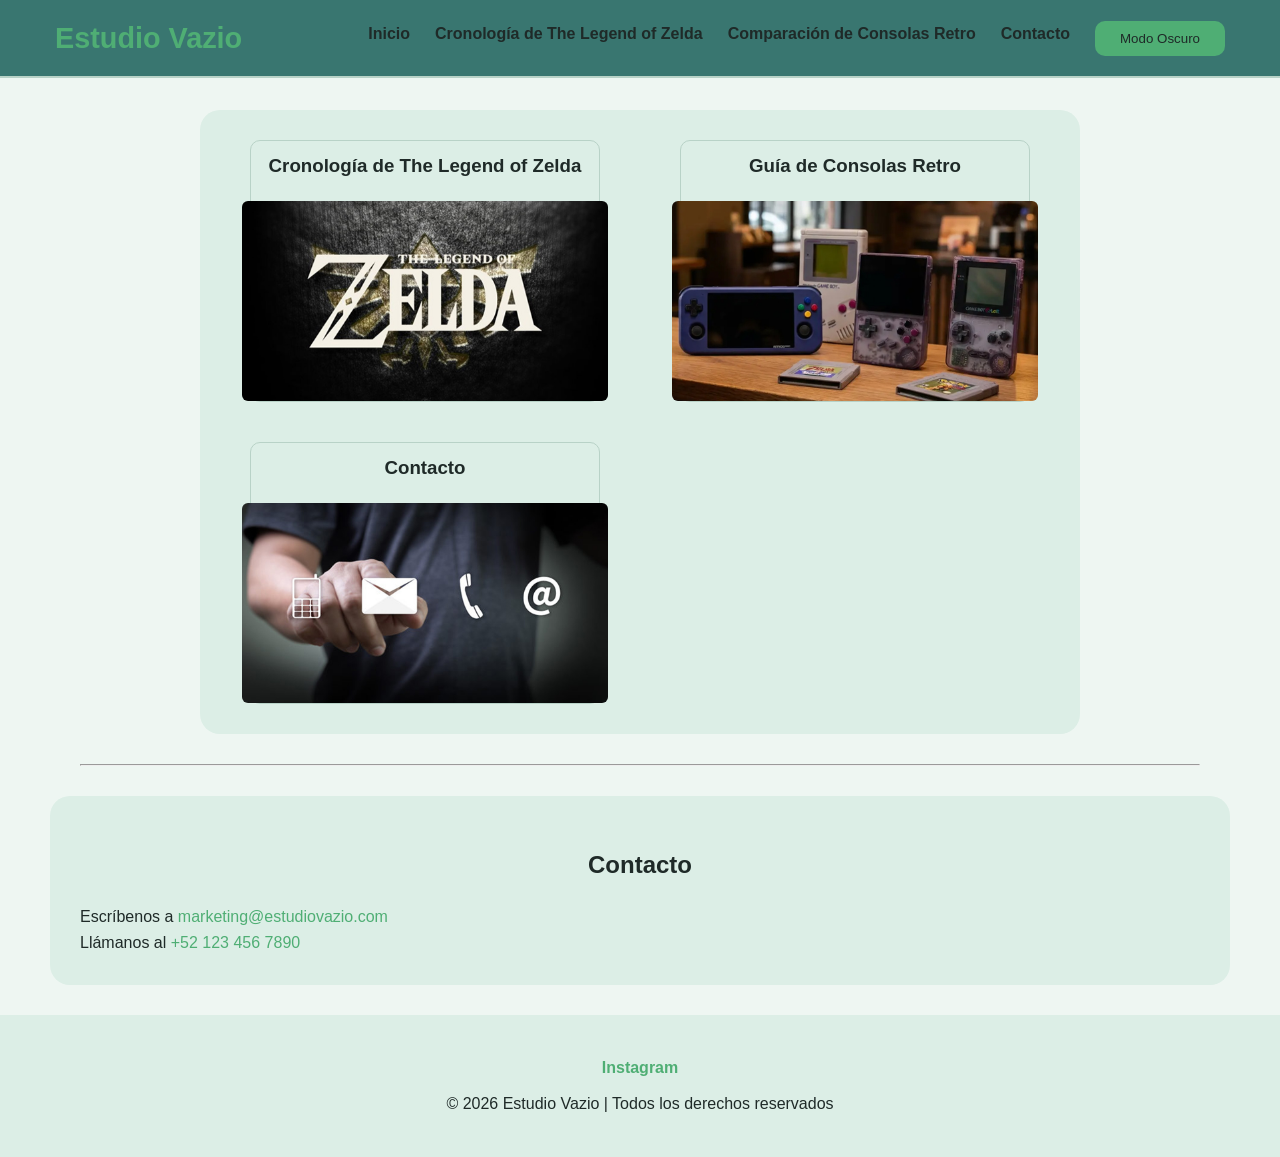
<file: index.html>
<!DOCTYPE html>
<html lang="en">

<head>
    <meta charset="UTF-8">
    <meta name="viewport" content="width=device-width, initial-scale=1.0">
    <link rel="stylesheet" href="estilos.css">
    <title>estudio vazio</title>
    
</head>

<body>
    <header>
        <button id="arriba">↑</button>
        <aside>
            <a href="index.html" aria-current="page"><h1>Estudio Vazio</h1></a>
            <!-- NAVEGACIÓN GLOBAL -->
            <nav aria-label="Navegación principal">
                <a href="index.html" aria-current="page">Inicio</a>
                <a href="cronologiaZelda.html">Cronología de The Legend of Zelda</a>
                <a href="guiaDeConsolasRetro.html">Comparación de Consolas Retro</a>
                <a href="contacto.html">Contacto</a>
                <button id="modo" onclick="cambiarModo()">Modo Oscuro</button>
            </nav>
        </aside>
    </header>

    <main>
        <section class="cartas">
            <a href=cronologiaZelda.html class="card"><h3>Cronología de The Legend of Zelda</h3>
            <img src="Imagenes/zelda.jpg" alt="Cronología de The Legend of Zelda" height="200"></a>
                
            <a href=guiaDeConsolasRetro.html class="card"><h3>Guía de Consolas Retro</h3>
            <img src="Imagenes/consolasRetro.jpg" alt="Guía de Consolas Retro" height="200"></a>

            <a href=contacto.html class="card"><h3>Contacto</h3>
            <img src="Imagenes/contacto.jpg" alt="Guía de Consolas Retro" height="200"></a>
        </section>
        <hr>

        <section id="enlaces">
            <aside>
                <h2>Contacto</h2>
                <p>
                    Escríbenos a
                    <a href="mailto:info@ejemplo.com?subject=Consulta&body=Hola">
                        marketing@estudiovazio.com
                    </a>
                </p>

                <p>
                    Llámanos al
                    <a href="tel:+521234567890">+52 123 456 7890</a>
                </p>
            </aside>
        </section>
    </main>

    <footer>
        <nav aria-label="Navegación del pie de página">
            <a href="https://www.instagram.com/p/B9NX8m5nA4o/" target="_blank" rel="external noopener">
                Instagram
            </a>
        </nav>

        <p>&copy; 2026 Estudio Vazio | Todos los derechos reservados</p>
    </footer>
    <script src="script.js"></script>
</body>

</html>
</file>
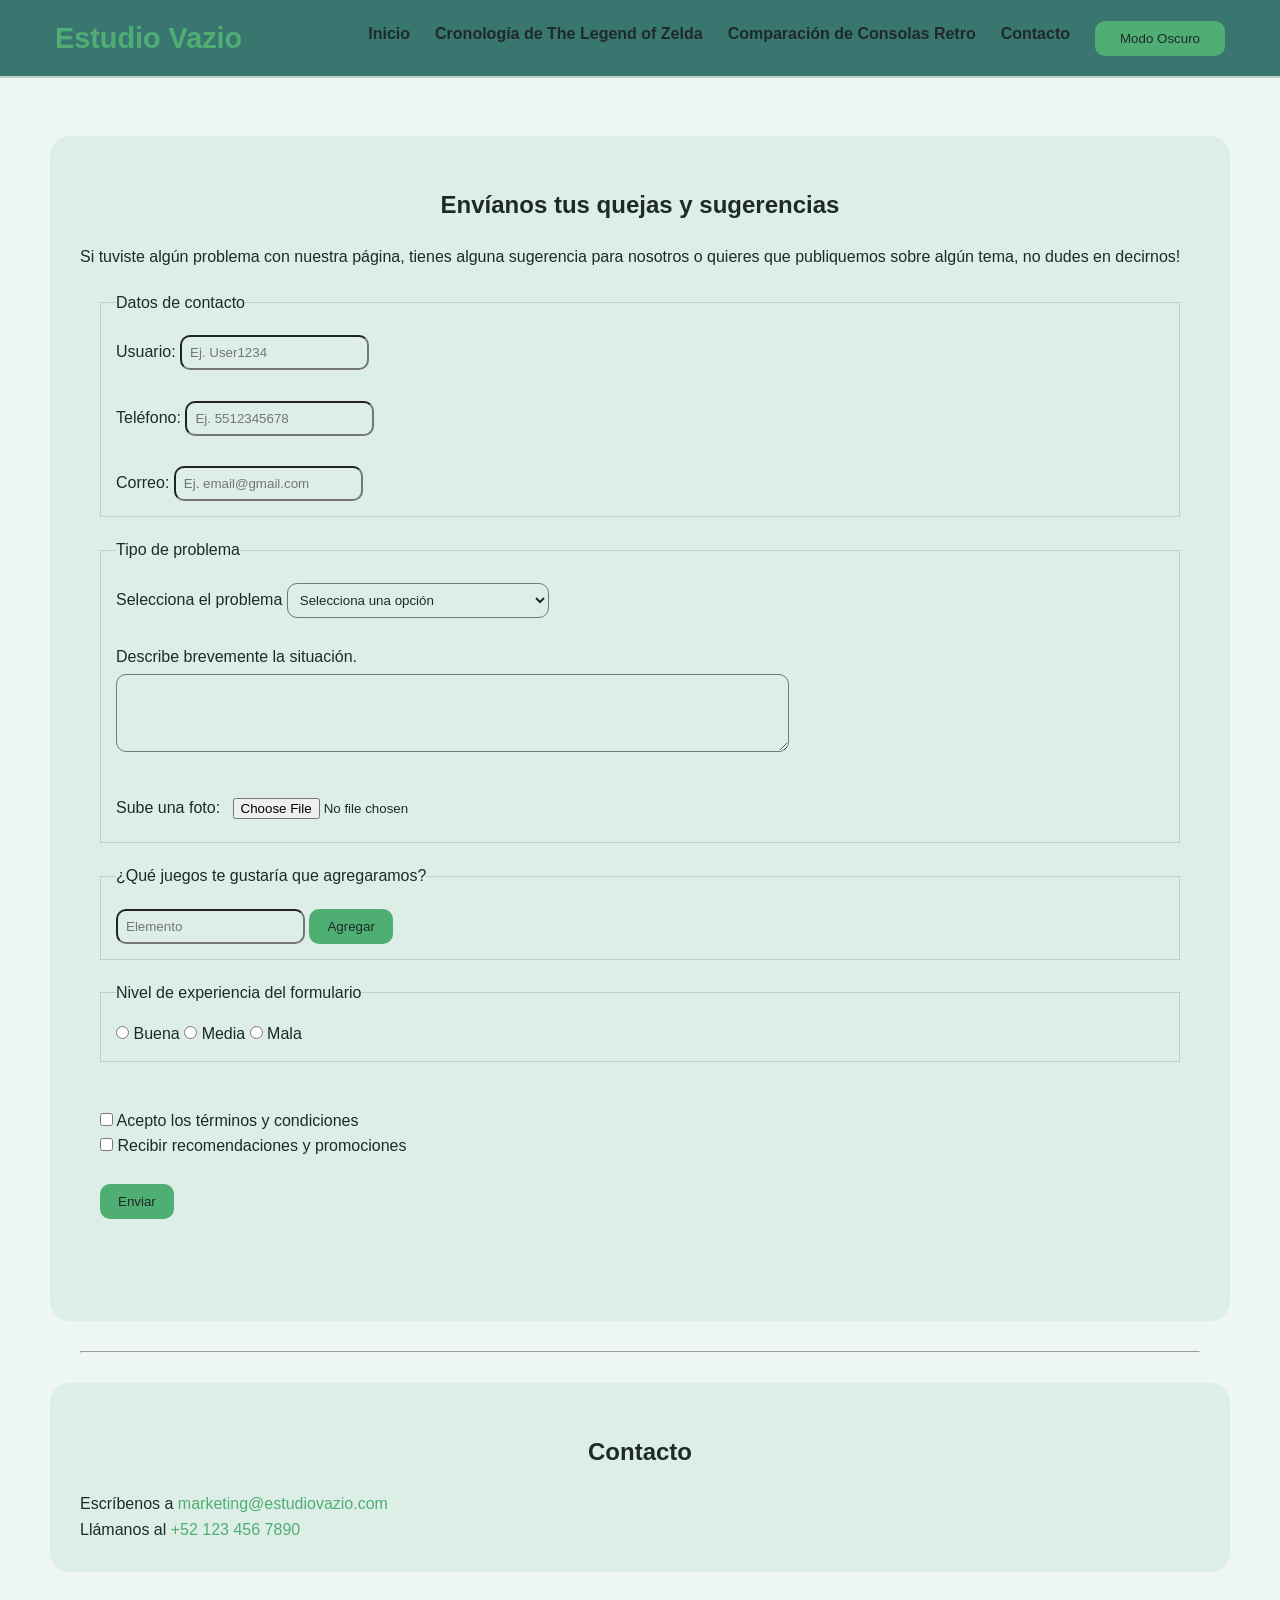
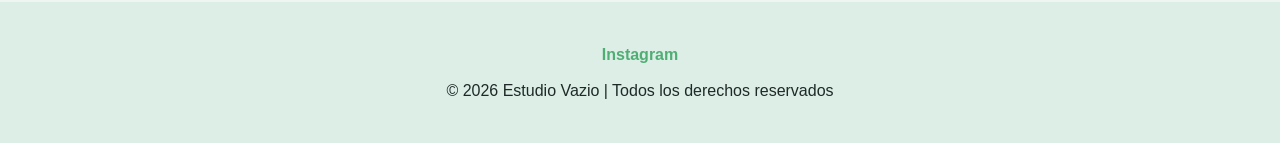
<file: contacto.html>
<!DOCTYPE html>
<html lang="en">

<head>
    <meta charset="UTF-8">
    <meta name="viewport" content="width=device-width, initial-scale=1.0">
    <<link rel="stylesheet" href="estilos.css">
    <title>estudio vazio</title>
</head>

<body>
    <header>
        <button id="arriba">↑</button>
        <aside>
            <a href="index.html" aria-current="page">
                <h1>Estudio Vazio</h1>
            </a>
            <!-- NAVEGACIÓN GLOBAL -->
            <nav aria-label="Navegación principal">
                <a href="index.html" aria-current="page">Inicio</a>
                <a href="cronologiaZelda.html">Cronología de The Legend of Zelda</a>
                <a href="guiaDeConsolasRetro.html">Comparación de Consolas Retro</a>
                <a href="contacto.html">Contacto</a>
                <button id="modo" onclick="cambiarModo()">Modo Oscuro</button>
            </nav>
        </aside>
    </header>
    <main>
        
        <section>
            <h2>Envíanos tus quejas y sugerencias</h2>
            <p>
                Si tuviste algún problema con nuestra página, tienes alguna sugerencia para nosotros o quieres que publiquemos sobre algún tema, no dudes en decirnos!
            </p>
            <form action="#" method="post" id="formulario">
                <fieldset>
                    <legend>Datos de contacto</legend>
                    <label for="nombre">Usuario:</label>
                    <input type="text" id="nombre" name="nombre" placeholder="Ej. User1234">
                    <br><br>
                    <label for="telefono">Teléfono:</label>
                    <input type="tel" id="telefono" name="telefono"
                        placeholder="Ej. 5512345678" inputmode="numeric">
                    <br><br>
                    <label for="correo">Correo:</label>
                    <input id="correo" name="correo" placeholder="Ej. email@gmail.com">
                    <br>
                </fieldset>
                <fieldset>
                    <legend>Tipo de problema</legend>
                    <label for="nivel">Selecciona el problema</label>
                    <select id="nivel" name="nivel">
                        <option value="">Selecciona una opción</option>
                        <option value="errores">Errores gramaticales</option>
                        <option value="enlacesfaltantes">Botones o enlaces no funcionan</option>
                        <option value="temanuevo">Quiero que hablen sobre algo</option>
                        <option value="infomal">Información erronea o desactualizada</option>
                        <option value="otro">Otro</option>
                    </select>
                    <br><br>
                    <label for="comentario">Describe brevemente la situación.</label>
                    <br>
                    <textarea id="comentario" name="comentario" rows="4" cols="80"></textarea>
                    <br><br>
                    <label for="foto">Sube una foto:</label>
                    <input type="file" id="foto" name="foto"
                        accept="Formularios/Imagenes/*" capture="environment">
                    <br>
                </fieldset>
                <fieldset>
                    <legend>¿Qué juegos te gustaría que agregaramos?</legend>
                    <input type="text" id="tarea" placeholder="Elemento">
                    <button onclick="agregar()">Agregar</button>
                    <ul id="list"></ul>
                </fieldset>
                <fieldset>
                    <legend>Nivel de experiencia del formulario</legend>
                    <input type="radio" id="buena" name="experiencia" value="buena">
                    <label for="buena">Buena</label>
                    <input type="radio" id="media" name="experiencia" value="media">
                    <label for="media">Media</label>
                    <input type="radio" id="mala" name="experiencia" value="mala">
                    <label for="mala">Mala</label>
                    <br>
                </fieldset>
                <br>
                <input type="checkbox" id="terminos" name="terminos" required>
                <label for="terminos">Acepto los términos y condiciones</label>
                <br>
                <input type="checkbox" id="promo" name="promo" >
                <label for="promo">Recibir recomendaciones y promociones</label>
                <br><br>
                <button type="submit">Enviar</button>
                <br><br>
                <p id="mensaje"></p>
                <br>
            </form>
        </section>
        <hr>
        <section id="enlaces">
            <aside>
                <h2>Contacto</h2>
                <p>
                    Escríbenos a
                    <a href="mailto:info@ejemplo.com?subject=Consulta&body=Hola">
                        marketing@estudiovazio.com
                    </a>
                </p>

                <p>
                    Llámanos al
                    <a href="tel:+521234567890">+52 123 456 7890</a>
                </p>
            </aside>
        </section>
    </main>
    <footer>
        <nav aria-label="Navegación del pie de página">
            <a href="https://www.instagram.com/p/B9NX8m5nA4o/" target="_blank" rel="external noopener">
                Instagram
            </a>
        </nav>

        <p>&copy; 2026 Estudio Vazio | Todos los derechos reservados</p>
    </footer>
    <script src="script.js"></script>
</body>

</html>
</file>
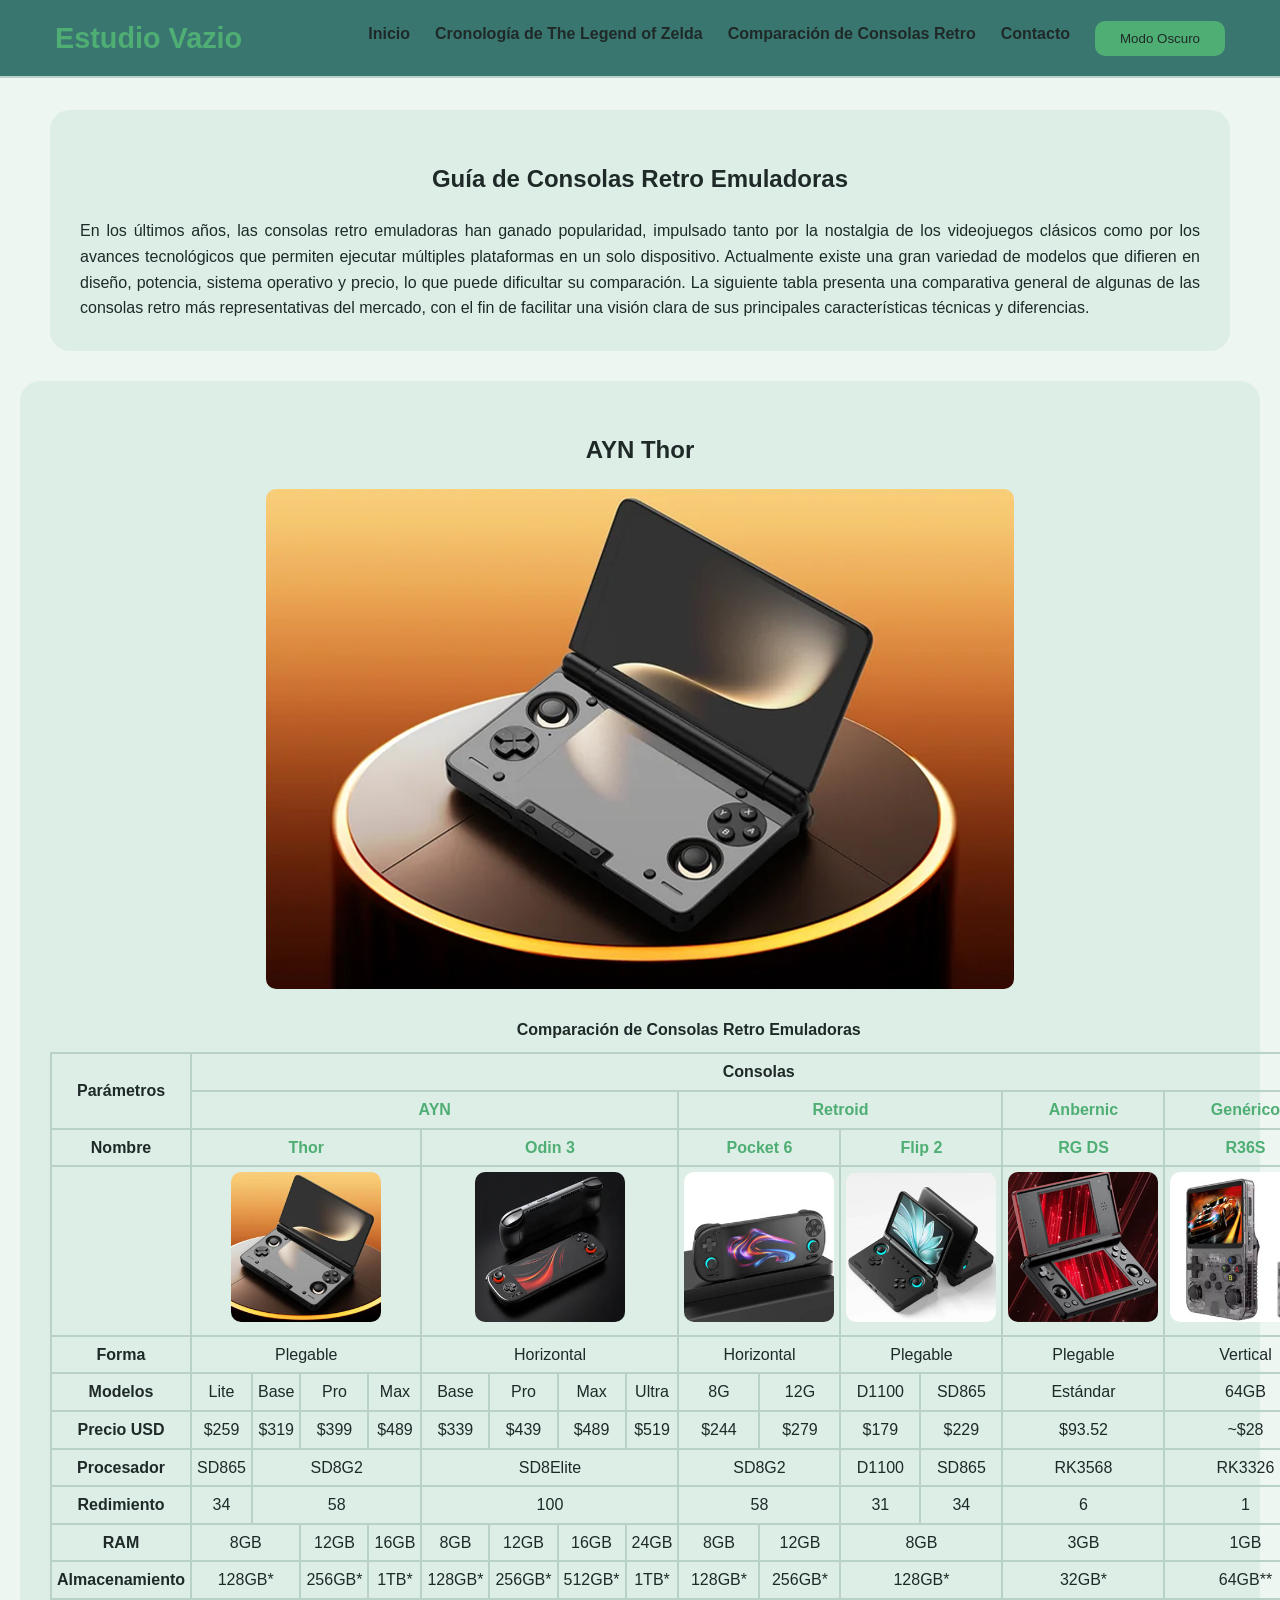
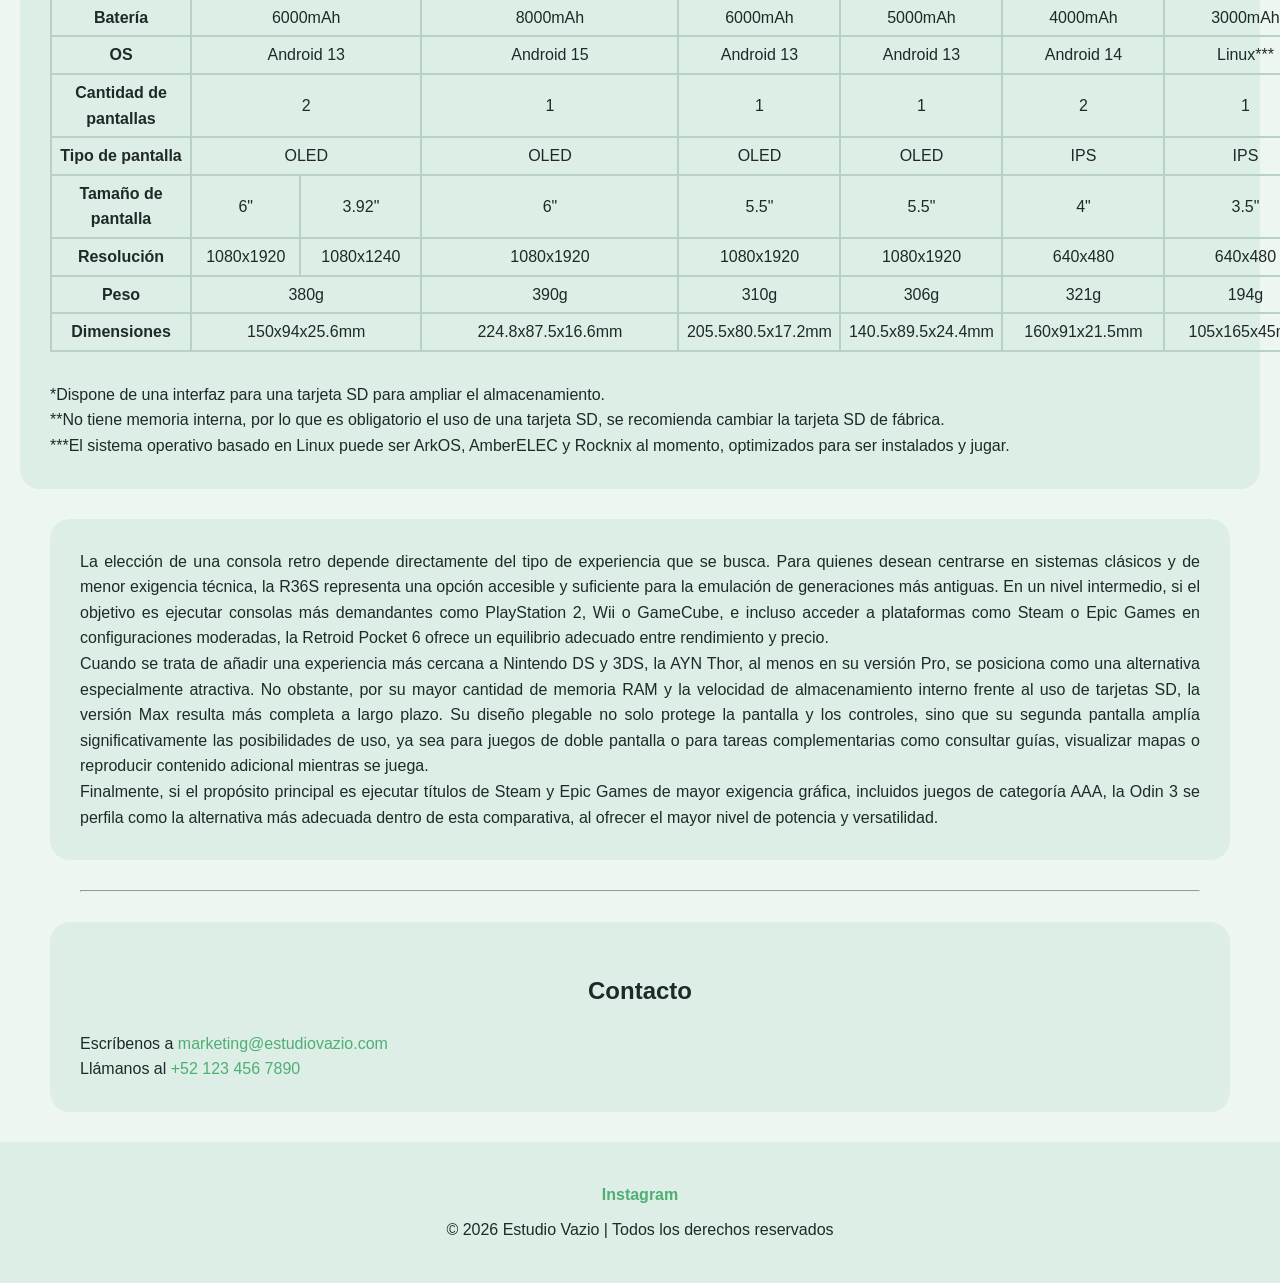
<file: guiaDeConsolasRetro.html>
<!DOCTYPE html>
<html lang="en">

<head>
    <meta charset="UTF-8">
    <meta name="viewport" content="width=device-width, initial-scale=1.0">
    <link rel="stylesheet" href="estilos.css">
    <title>estudio vazio</title>
</head>

<body>
    <header>
        <button id="arriba">↑</button>
        <aside>
            <a href="index.html" aria-current="page">
                <h1>Estudio Vazio</h1>
            </a>
            <!-- NAVEGACIÓN GLOBAL -->
            <nav aria-label="Navegación principal">
                <a href="index.html" aria-current="page">Inicio</a>
                <a href="cronologiaZelda.html">Cronología de The Legend of Zelda</a>
                <a href="guiaDeConsolasRetro.html">Comparación de Consolas Retro</a>
                <a href="contacto.html">Contacto</a>
                <button id="modo" onclick="cambiarModo()">Modo Oscuro</button>
            </nav>
        </aside>
    </header>
    <main>
        <section class="intro">
            <h2>Guía de Consolas Retro Emuladoras</h2>
            <p style="text-align:justify;">
                En los últimos años, las consolas retro emuladoras han ganado popularidad, impulsado tanto por la
                nostalgia de los videojuegos clásicos como por los avances tecnológicos que permiten ejecutar múltiples
                plataformas en un solo dispositivo. Actualmente existe una gran variedad de modelos que difieren en
                diseño, potencia, sistema operativo y precio, lo que puede dificultar su comparación. La siguiente tabla
                presenta una comparativa general de algunas de las consolas retro más representativas del mercado, con
                el fin de facilitar una visión clara de sus principales características técnicas y diferencias.
            </p>
        </section>
        <section class="tabla">
            <figure class="imagenPrincipal">
                <h2 id="nombreConsola">AYN Thor</h2>
                <img src="Imagenes/ConsolasRetro/big-thor.jpg" id="principal" alt="Principal">
            </figure>
            <table>
                <caption>Comparación de Consolas Retro Emuladoras</caption>
                <thead>
                    <tr>
                        <th id="parametros" rowspan="2" scope="col">Parámetros</th>
                        <th id="consolas" colspan="17" scope="col">Consolas</th>
                    </tr>
                    <tr>
                        <th colspan="8" id="ayn" scope="colgroup"><a href="https://www.ayntec.com"
                                target="_blank">AYN</a></th>
                        <th colspan="4" id="retroid" scope="colgroud"><a href="https://www.goretroid.com"
                                target="_blank">Retroid</a></th>
                        <th id="anbernic" scope="colgroup"><a href="https://anbernic.com/en-es"
                                target="_blank">Anbernic</a></th>
                        <th id="generico" scope="col"><a href="https://consolar36s.com" target="_blank">Genérico</a>
                        </th>
                    </tr>
                </thead>
                <tbody>
                    <tr>
                        <th id="nombre" scope="row">Nombre</th>
                        <th headers="ayn" id="thor" colspan="4"><a href="https://www.ayntec.com/products/ayn-thor"
                                target="_blank">Thor</a></th>
                        <th headers="ayn" id="odin3" colspan="4"><a href="https://www.ayntec.com/products/ayn-odin-3"
                                target="_blank">Odin 3</a></th>
                        <th headers="retroid" id="pocket6" colspan="2"><a
                                href="https://www.goretroid.com/collections/frontpage/products/retroid-pocket-6-handheld"
                                target="_blank">Pocket 6</a></th>
                        <th headers="retroid" id="flip2" colspan="2"><a
                                href="https://www.goretroid.com/products/retroid-pocket-flip-2" target="_blank">Flip
                                2</a></th>
                        <th headers="anbernic" id="rgds"><a href="https://anbernic.com/es-es/products/rgds"
                                target="_blank">RG DS</a></th>
                        <th headers="generico" id="r36s"><a href="https://consolar36s.com" target="_blank">R36S</a></th>
                    </tr>
                    <tr>
                        <th id="imagen" scope="row"><!--Imagen--></th>

                        <!--AYN Thor-->
                        <td headers="imagen ayn thor" colspan="4">
                            <div>
                                <img src="Imagenes/ConsolasRetro/thor.jpg" alt="AYN Thor" 
                                    data-grande="Imagenes/ConsolasRetro/big-thor.jpg" 
                                    data-nombre="AYN Thor"
                                    onclick="cambiar(this)">
                            </div>
                        </td>
                        <!--AYN Odin 3-->
                        <td headers="imagen ayn odin3" colspan="4">
                            <div>
                                <img src="Imagenes/ConsolasRetro/odin3.jpg" alt="AYN Odin 3" 
                                    data-grande="Imagenes/ConsolasRetro/big-odin3.jpg" 
                                    data-nombre="AYN Odin 3"
                                    onclick="cambiar(this)">
                            </div>
                        </td>
                        <!--Retroid Pocket 6-->
                        <td headers="imagen retroid pocket6" colspan="2">
                            <div>
                                <img src="Imagenes/ConsolasRetro/pocket6.jpg" alt="Retroid Pocket 6" 
                                    data-grande="Imagenes/ConsolasRetro/big-pocket6.jpg" 
                                    data-nombre="Retroid Pocket 6"
                                    onclick="cambiar(this)">
                            </div>
                        </td>
                        <!--Retroid Flip 2-->
                        <td headers="imagen retroid flip2" colspan="2">
                            <div>
                                <img src="Imagenes/ConsolasRetro/flip2.jpg" alt="Retroid Flip 2" 
                                    data-grande="Imagenes/ConsolasRetro/big-flip2.jpg" 
                                    data-nombre="Retroid Flip 2"
                                    onclick="cambiar(this)">
                            </div>
                        </td>
                        <!--Anbernic RG DS-->
                        <td headers="imagen anbernic rgds">
                            <div>
                                <img src="Imagenes/ConsolasRetro/rgds.jpg" alt="Anbernic RG DS" 
                                    data-grande="Imagenes/ConsolasRetro/big-rgds.jpg" 
                                    data-nombre="Anbernic RG DS"
                                    onclick="cambiar(this)">
                            </div>
                        </td>
                        <!--R36S-->
                        <td headers="imagen generico r36s">
                            <div>
                                <img src="Imagenes/ConsolasRetro/r36s.jpg" alt="R36S" 
                                    data-grande="Imagenes/ConsolasRetro/big-r36s.jpg" 
                                    data-nombre="R36S"
                                    onclick="cambiar(this)">
                            </div>
                        </td>
                    </tr>
                    <tr>
                        <th id="forma" scope="row">Forma</th>

                        <!--AYN Thor-->
                        <td headers="forma ayn thor" colspan="4"">Plegable</td>
                        <!--AYN Odin 3-->
                        <td headers=" forma ayn odin3" colspan="4"">Horizontal</td>
                        <!--Retroid Pocket 6-->
                        <td headers=" forma retroid pocket6" colspan="2">Horizontal</td>
                        <!--Retroid Flip 2-->
                        <td headers="forma retroid flip2" colspan="2">Plegable</td>
                        <!--Anbernic RG DS-->
                        <td headers="forma anbernic rgds">Plegable</td>
                        <!--R36s-->
                        <td headers="forma generico r36s">Vertical</td>
                    </tr>
                    <tr>
                        <th id="modelos" scope="row">Modelos</th>

                        <!--AYN Thor-->
                        <td headers="modelos ayn thor">Lite</td>
                        <td headers="modelos ayn thor">Base</td>
                        <td headers="modelos ayn thor">Pro</td>
                        <td headers="modelos ayn thor">Max</td>
                        <!--AYN Odin 3-->
                        <td headers="modelos ayn odin3">Base</td>
                        <td headers="modelos ayn odin3">Pro</td>
                        <td headers="modelos ayn odin3">Max</td>
                        <td headers="modelos ayn odin3">Ultra</td>
                        <!--Retroid Pocket 6-->
                        <td headers="modelos retroid pocket6">8G</td>
                        <td headers="modelos retroid pocket6">12G</td>
                        <!--Retroid Flip 2-->
                        <td headers="modelos retroid flip2">D1100</td>
                        <td headers="modelos retroid flip2">SD865</td>
                        <!--Anbernic RG DS-->
                        <td headers="modelos anbernic rgds">Estándar</td>
                        <!--R36S-->
                        <td headers="modelos generico r36s">64GB</td>
                    </tr>

                    <tr>
                        <th id="precio" scope="row">Precio USD</th>

                        <!--AYN Thor-->
                        <td headers="precio ayn thor">$259</td>
                        <td headers="precio ayn thor">$319</td>
                        <td headers="precio ayn thor">$399</td>
                        <td headers="precio ayn thor">$489</td>
                        <!--AYN Odin 3-->
                        <td headers="precio ayn odin3">$339</td>
                        <td headers="precio ayn odin3">$439</td>
                        <td headers="precio ayn odin3">$489</td>
                        <td headers="precio ayn odin3">$519</td>
                        <!--Retroid Pocket 6-->
                        <td headers="precio retroid pocket6">$244</td>
                        <td headers="precio retroid pocket6">$279</td>
                        <!--Retroid Flip 2-->
                        <td headers="precio retroid flip2">$179</td>
                        <td headers="precio retroid flip2">$229</td>
                        <!--Anbernic RG DS-->
                        <td headers="precio anbernic rgds">$93.52</td>
                        <!--R36S-->
                        <td headers="precio generico r36s">~$28</td>
                    </tr>
                    <tr>
                        <th id="Procesador" scope="row">Procesador</th>

                        <!--AYN Thor-->
                        <td headers="procesador ayn thor">SD865</td>
                        <td headers="procesador ayn thor" colspan="3">SD8G2</td>
                        <!--AYN Odin 3-->
                        <td headers="procesador ayn odin3" colspan="4">SD8Elite</td>
                        <!--Retroid Pocket 6-->
                        <td headers="procesador retroid pocket6" colspan="2">SD8G2</td>
                        <!--Retroid Flip 2-->
                        <td headers="procesador retroid flip2">D1100</td>
                        <td headers="procesador retroid flip2">SD865</td>
                        <!--Anbernic RG DS-->
                        <td headers="procesador anbernic rgds">RK3568</td>
                        <!--R36S-->
                        <td headers="procesador generico r36s">RK3326</td>
                    </tr>
                    <tr>
                        <th id="Redimiento" scope="row">Redimiento</th>

                        <!--AYN Thor-->
                        <td headers="redimiento ayn thor">34</td>
                        <td headers="redimiento ayn thor" colspan="3">58</td>
                        <!--AYN Thor-->
                        <td headers="redimiento ayn odin3" colspan="4">100</td>
                        <!--Retroid Pocket 6-->
                        <td headers="redimiento retroid pocket6" colspan="2">58</td>
                        <!--Retroid Flip 2-->
                        <td headers="redimiento retroid pocket6">31</td>
                        <td headers="redimiento retroid pocket6">34</td>
                        <!--Anbernic RG DS-->
                        <td headers="redimiento anbernic rg ds">6</td>
                        <!--R36S-->
                        <td headers="redimiento generico r36s">1</td>
                    </tr>
                    <tr>
                        <th id="ram" scope="row">RAM</th>

                        <!--AYN Thor-->
                        <td colspan="2" style="text-align: center;">8GB</td>
                        <td headers="ram ayn thor">12GB</td>
                        <td headers="ram ayn thor">16GB</td>
                        <!--AYN Odin 3-->
                        <td headers="ram ayn odin3">8GB</td>
                        <td headers="ram ayn odin3">12GB</td>
                        <td headers="ram ayn odin3">16GB</td>
                        <td headers="ram ayn odin3">24GB</td>
                        <!--Retroid Pocket 6-->
                        <td headers="ram retroid pocket6">8GB</td>
                        <td headers="ram retroid pocket6">12GB</td>
                        <!--Retroid Flip 2-->
                        <td headers="ram retroid flip2" colspan="2">8GB</td>
                        <!--Anbernic RG DS-->
                        <td headers="ram anbernic rgds">3GB</td>
                        <!--R36S-->
                        <td headers="ram generico r36s">1GB</td>
                    </tr>
                    <tr>
                        <th id="almacenamiento" scope="row">Almacenamiento</th>

                        <!--AYN Thor-->
                        <td colspan="2" style="text-align: center;">128GB*</td>
                        <td headers="almacenamiento ayn thor">256GB*</td>
                        <td headers="almacenamiento ayn thor">1TB*</td>
                        <!--AYN Odin 3-->
                        <td headers="almacenamiento ayn odin3">128GB*</td>
                        <td headers="almacenamiento ayn odin3">256GB*</td>
                        <td headers="almacenamiento ayn odin3">512GB*</td>
                        <td headers="almacenamiento ayn odin3">1TB*</td>
                        <!--Retroid Pocket 6-->
                        <td headers="almacenamiento retroid pocket6">128GB*</td>
                        <td headers="almacenamiento retroid pocket6">256GB*</td>
                        <!--Retroid Flip 2-->
                        <td headers="almacenamiento retroid flip2" colspan="2">128GB*</td>
                        <!--Anbernic RG DS-->
                        <td headers="almacenamiento anbernic rgds">32GB*</td>
                        <!--R36S-->
                        <td headers="almacenamiento generico r36s">64GB**</td>
                    </tr>
                    <tr>
                        <th id="batería" scope="row">Batería</th>

                        <!--AYN Thor-->
                        <td headers="bateria ayn thor" colspan="4">6000mAh</td>
                        <!--AYN Odin 3-->
                        <td headers="bateria ayn odin3" colspan="4">8000mAh</td>
                        <!--Retroid Pocket 6-->
                        <td headers="bateria retroid pocket6" colspan="2">6000mAh</td>
                        <!--Retroid Flip 2-->
                        <td headers="bateria retroid flip2" colspan="2">5000mAh</td>
                        <!--Anbernic RG DS-->
                        <td headers="bateria anbernic rgds">4000mAh</td>
                        <!--R36S-->
                        <td headers="bateria generico r36s">3000mAh</td>
                    </tr>
                    <tr>
                        <th id="os" scope="row">OS</th>

                        <!--AYN Thor-->
                        <td headers="os ayn thor" colspan="4">Android 13</td>
                        <!--AYN Odin 3-->
                        <td headers="os ayn odin3" colspan="4">Android 15</td>
                        <!--Retroid Pocket 6-->
                        <td headers="os retroid pocket6" colspan="2">Android 13</td>
                        <!--Retroid Flip 2-->
                        <td headers="os retroid flip2" colspan="2">Android 13</td>
                        <!--Anbernic RG DS-->
                        <td headers="os anbernic rgds">Android 14</td>
                        <!--R36S-->
                        <td headers="os generico r36s">Linux***</td>
                    </tr>
                    <tr>
                        <th id="cantPantallas" scope="row">Cantidad de pantallas</th>

                        <!--AYN Thor-->
                        <td headers="cantPantallas ayn thor" colspan="4">2</td>
                        <!--AYN Odin 3-->
                        <td headers="cantPantallas ayn odin3" colspan="4">1</td>
                        <!--Retroid Pocket 6-->
                        <td headers="cantPantallas retroid pocket6" colspan="2">1</td>
                        <!--Retroid Flip 2-->
                        <td headers="cantPantallas retroid flip2" colspan="2">1</td>
                        <!--Anbernic RG DS-->
                        <td headers="cantPantallas anbernic rgds">2</td>
                        <!--R36S-->
                        <td headers="cantPantallas generico r36s">1</td>
                    </tr>
                    <tr>
                        <th id="tipoPantalla" scope="row">Tipo de pantalla</th>

                        <!--AYN Thor-->
                        <td headers="tipoPantalla ayn thor" colspan="4">OLED</td>
                        <!--AYN Odin 3-->
                        <td headers="tipoPantalla ayn odin3" colspan="4">OLED</td>
                        <!--Retroid Pocket 6-->
                        <td headers="tipoPantalla retroid pocket6" colspan="2">OLED</td>
                        <!--Retroid Flip 2-->
                        <td headers="tipoPantalla retroid flip2" colspan="2">OLED</td>
                        <!--Anbernic RG DS-->
                        <td headers="tipoPantalla anbernic rgds">IPS</td>
                        <!--R36S-->
                        <td headers="tipoPantalla generico r36s">IPS</td>
                    </tr>
                    <tr>
                        <th id="tamPantalla" scope="row">Tamaño de pantalla</th>

                        <!--AYN Thor-->
                        <td headers="tamPantalla ayn thor" colspan="2">6"</td>
                        <td headers="tamPantalla ayn thor" colspan="2">3.92"</td>
                        <!--AYN Odin 3-->
                        <td headers="tamPantalla ayn odin3" colspan="4">6"</td>
                        <!--Retroid Pocket 6-->
                        <td headers="tamPantalla retroid pocket6" colspan="2">5.5"</td>
                        <!--Retroid Flip 2-->
                        <td headers="tamPantalla retroid flip2" colspan="2">5.5"</td>
                        <!--Anbernic RG DS-->
                        <td headers="tamPantalla anbernic rgds">4"</td>
                        <!--R36S-->
                        <td headers="tamPantalla generico r36s">3.5"</td>
                    </tr>
                    <tr>
                        <th id="resolucion" scope="row">Resolución</th>

                        <!--AYN Thor-->
                        <td headers="resolucion ayn thor" colspan="2">1080x1920</td>
                        <td headers="resolucion ayn thor" colspan="2">1080x1240</td>
                        <!--AYN Odin 3-->
                        <td headers="resolucion ayn odin3" colspan="4">1080x1920</td>
                        <!--Retroid Pocket 6-->
                        <td headers="resolucion retroid pocket6" colspan="2">1080x1920</td>
                        <!--Retroid Flip 2-->
                        <td headers="resolucion retroid flip2" colspan="2">1080x1920</td>
                        <!--Anbernic RG DS-->
                        <td headers="resolucion anbernic rgds">640x480</td>
                        <!--R36S-->
                        <td headers="resolucion generico r36s">640x480</td>
                    </tr>
                    <tr>
                        <th id="peso" scope="row">Peso</th>

                        <!--AYN Thor-->
                        <td headers="peso ayn thor" colspan="4">380g</td>
                        <!--AYN Odin 3-->
                        <td headers="peso ayn odin3" colspan="4">390g</td>
                        <!--Retroid Pocket 6-->
                        <td headers="peso retroid pocket6" colspan="2">310g</td>
                        <!--Retroid Flip 2-->
                        <td headers="peso retroid flip2" colspan="2">306g</td>
                        <!--Anbernic RG DS-->
                        <td headers="peso anbernic rgds">321g</td>
                        <!--R36S-->
                        <td headers="peso generico r36s">194g</td>
                    </tr>
                    <tr>
                        <th id="dimensiones" scope="row">Dimensiones</th>

                        <!--AYN Thor-->
                        <td headers="dimensiones ayn thor" colspan="4">150x94x25.6mm</td>
                        <!--AYN Odin 3-->
                        <td headers="dimensiones ayn odin3" colspan="4">224.8x87.5x16.6mm</td>
                        <!--Retroid Pocket 6-->
                        <td headers="dimensiones retroid pocket6" colspan="2">205.5x80.5x17.2mm</td>
                        <!--Retroid Flip 2-->
                        <td headers="dimensiones retroid pocket6" colspan="2">140.5x89.5x24.4mm</td>
                        <!--Anbernic RG DS-->
                        <td headers="dimensiones anbernic rgds">160x91x21.5mm</td>
                        <!--R36S-->
                        <td headers="dimensiones generico r36s">105x165x45mm</td>
                    </tr>
                </tbody>
            </table>
            <article>
            <p>
                    *Dispone de una interfaz para una tarjeta SD para ampliar el almacenamiento.
                </p>
                <p>
                    **No tiene memoria interna, por lo que es obligatorio el uso de una tarjeta SD, se recomienda cambiar la tarjeta SD de fábrica.
                </p>
                <p>
                    ***El sistema operativo basado en Linux puede ser ArkOS, AmberELEC y Rocknix al momento, optimizados para ser instalados y jugar.
                </p>
                </article>
            </section>
            
            <section>
                <article>
                    <p>
                        La elección de una consola retro depende directamente del tipo de experiencia que se busca. Para quienes desean centrarse en sistemas clásicos y de menor exigencia técnica, la R36S representa una opción accesible y suficiente para la emulación de generaciones más antiguas. En un nivel intermedio, si el objetivo es ejecutar consolas más demandantes como PlayStation 2, Wii o GameCube, e incluso acceder a plataformas como Steam o Epic Games en configuraciones moderadas, la Retroid Pocket 6 ofrece un equilibrio adecuado entre rendimiento y precio.
                    </p>
                    <p>
                        Cuando se trata de añadir una experiencia más cercana a Nintendo DS y 3DS, la AYN Thor, al menos en su versión Pro, se posiciona como una alternativa especialmente atractiva. No obstante, por su mayor cantidad de memoria RAM y la velocidad de almacenamiento interno frente al uso de tarjetas SD, la versión Max resulta más completa a largo plazo. Su diseño plegable no solo protege la pantalla y los controles, sino que su segunda pantalla amplía significativamente las posibilidades de uso, ya sea para juegos de doble pantalla o para tareas complementarias como consultar guías, visualizar mapas o reproducir contenido adicional mientras se juega.
                    </p>
                    <p>
                        Finalmente, si el propósito principal es ejecutar títulos de Steam y Epic Games de mayor exigencia gráfica, incluidos juegos de categoría AAA, la Odin 3 se perfila como la alternativa más adecuada dentro de esta comparativa, al ofrecer el mayor nivel de potencia y versatilidad.
                    </p>
                </article>
            </section>
        <hr>
        <section id="enlaces">
            <aside>
                <h2>Contacto</h2>
                <p>
                    Escríbenos a
                    <a href="mailto:info@ejemplo.com?subject=Consulta&body=Hola">
                        marketing@estudiovazio.com
                    </a>
                </p>

                <p>
                    Llámanos al
                    <a href="tel:+521234567890">+52 123 456 7890</a>
                </p>
            </aside>
        </section>
    </main>
    <footer>
        <nav aria-label="Navegación del pie de página">
            <a href="https://www.instagram.com/p/B9NX8m5nA4o/" target="_blank" rel="external noopener">
                Instagram
            </a>
        </nav>

        <p>&copy; 2026 Estudio Vazio | Todos los derechos reservados</p>
    </footer>
    <script src="script.js"></script>
</body>

</html>
</file>
<file: estilos.css>
/* =========================
VARIABLES DE COLOR
========================= */

:root {
    --bg: #eef6f2;
    --bg-sec: #dceee6;
    --bg-header: #397670;

    --primario: #4fae74;
    --secundario: #2c8f8f;

    --texto: #1f2a28;
    --borde: #b8d2c7;
}

.oscuro {
    --bg: #0f2e2b;
    --bg-sec: #123a34;
    --bg-header: #133935;

    --primario: #5cc28a;
    --secundario: #3fa5a5;

    --texto: #e9f5f0;
    --borde: #214c45;
}

* {
    margin: 0;
    padding: 0;
    box-sizing: border-box;
}

body {
    font-family: Arial, Helvetica, sans-serif;
    background: var(--bg);
    color: var(--texto);
    line-height: 1.6;
}

.zelda {
    padding-top: 80px;
    display: grid;
    grid-template-columns: 300px 1fr;

    section, hr {
        grid-column: 2;
    }
}

header {
    position: fixed;
    top: 0;
    left: 0;
    width: 100%;
    background: var(--bg-header);
    border-bottom: 2px solid var(--borde);
    z-index: 1000;
}

header aside {
    max-width: 1200px;
    margin: auto;
    display: flex;
    align-items: center;
    justify-content: space-between;
    padding: 15px;

    a {
        text-decoration: none;
    }
}

header h1 {
    color: var(--primario);
    font-size: 1.8rem;
}

header nav {
    display: flex;
    gap: 25px;
}

nav a {
    text-decoration: none;
    color: var(--texto);
    font-weight: bold
}

nav a:hover {
    color: var(--primario);
    text-decoration: none;
}

nav[aria-labelledby="tocTitle"] {
    margin-top: 50px;
    margin-left: 20px;
    margin-bottom: -1000px;
    grid-column: 1;
    top: 80px;
}

main {
    padding-top: 80px;
}

section {
    margin-left: 50px;
    margin-right: 50px;
    margin-top: 30px;
    margin-bottom: 30px;
    background-color: var(--bg-sec);
    padding: 30px;
    border-radius: 20px;
}

hr {
    margin-top: 30px;
    margin-bottom: 30px;
    margin-left: 80px;
    margin-right: 80px;
}

figure img {
    margin-top: 30px;
}

section img {
    border-radius: 10px;
}

section video {
    border-radius: 10px;
}

section p {
    text-align: justify;
}

section a {
    color: var(--primario);
    text-decoration: none;
}

section a:hover {
    color: var(--secundario);
}

dl {
    text-align: center;
}

h2 {
    text-align: center;
    margin: 20px
}

audio {
    margin-bottom: 40px;
}

footer {
    background-color: var(--bg-sec);
    text-align: center;
    padding: 40px;

    nav {
        margin-left: 0;
        margin-bottom: 10px;
    }

    a {
        color: var(--primario);
        text-decoration: none;
    }

    a:hover {
        color: var(--secundario);
    }
}

table {
    width: 100%;
    border-collapse: collapse;
    margin-top: 20px;
    margin-bottom: 30px;
}

.tabla {
    margin-left: 20px;
    margin-right: 20px;
}

caption {
    font-weight: bold;
    margin-bottom: 10px;
}

th,
td {
    border: 2px solid var(--borde);
    padding: 5px;
    text-align: center;
    img {
        height: 150px;
    }
}

th {
    color: var(--texto);
}

section .enlaces {
    text-align: center;
}

li {
    margin-left: 60px;
    margin-top: 10px;
}

h3 {
    margin: 10px;
}

form {
    background: var(--bg-sec);
    padding: 20px;
    border-radius: 10px;
}

fieldset {
    border: 1px solid var(--borde);
    padding: 15px;
    margin-bottom: 20px;
}

input,
textarea,
select {
    padding: 8px;
    margin-top: 5px;
    background: var(--bg-sec);
    color: var(--texto);
    border-radius: 10px;
}

button {
    padding: 10px 18px;
    background: var(--primario);
    color: var(--texto);
    border: none;
    cursor: pointer;
    border-radius: 10px;
}

button:hover {
    background: var(--secundario);
}

#arriba {
    position:fixed;
    bottom: 20px;
    right: 20px;
}

#modo {
    width: 130px;
}

main .cartas:first-of-type {
    display: grid;
    grid-template-columns: 1fr 1fr;
    gap: 40px;
    justify-items: center;
    margin-left: 200px;
    margin-right: 200px;
}

.card {
    display: flex;
    flex-direction: column;
    align-items: center;
    text-decoration: none;
    background: var(--bg-sec);
    padding: 0px;
    border-radius: 10px;
    border: 1px solid var(--borde);
    color: var(--texto);
    width: 100%;
    max-width: 350px;
    transition: .2s;
}

.card:hover {
    transform: translateY(-5px);
    box-shadow: 0 8px 15px rgba(0, 0, 0, 0.15);
}

.card img {
    margin-top: 10px;
    border-radius: 6px;
}

#miniaturas {
    text-align: center;
}

.imagenPrincipal {
    text-align: center;
    margin:0;

    #principal {
        height: 500px;
        margin: 0;
    }
}
</file>
